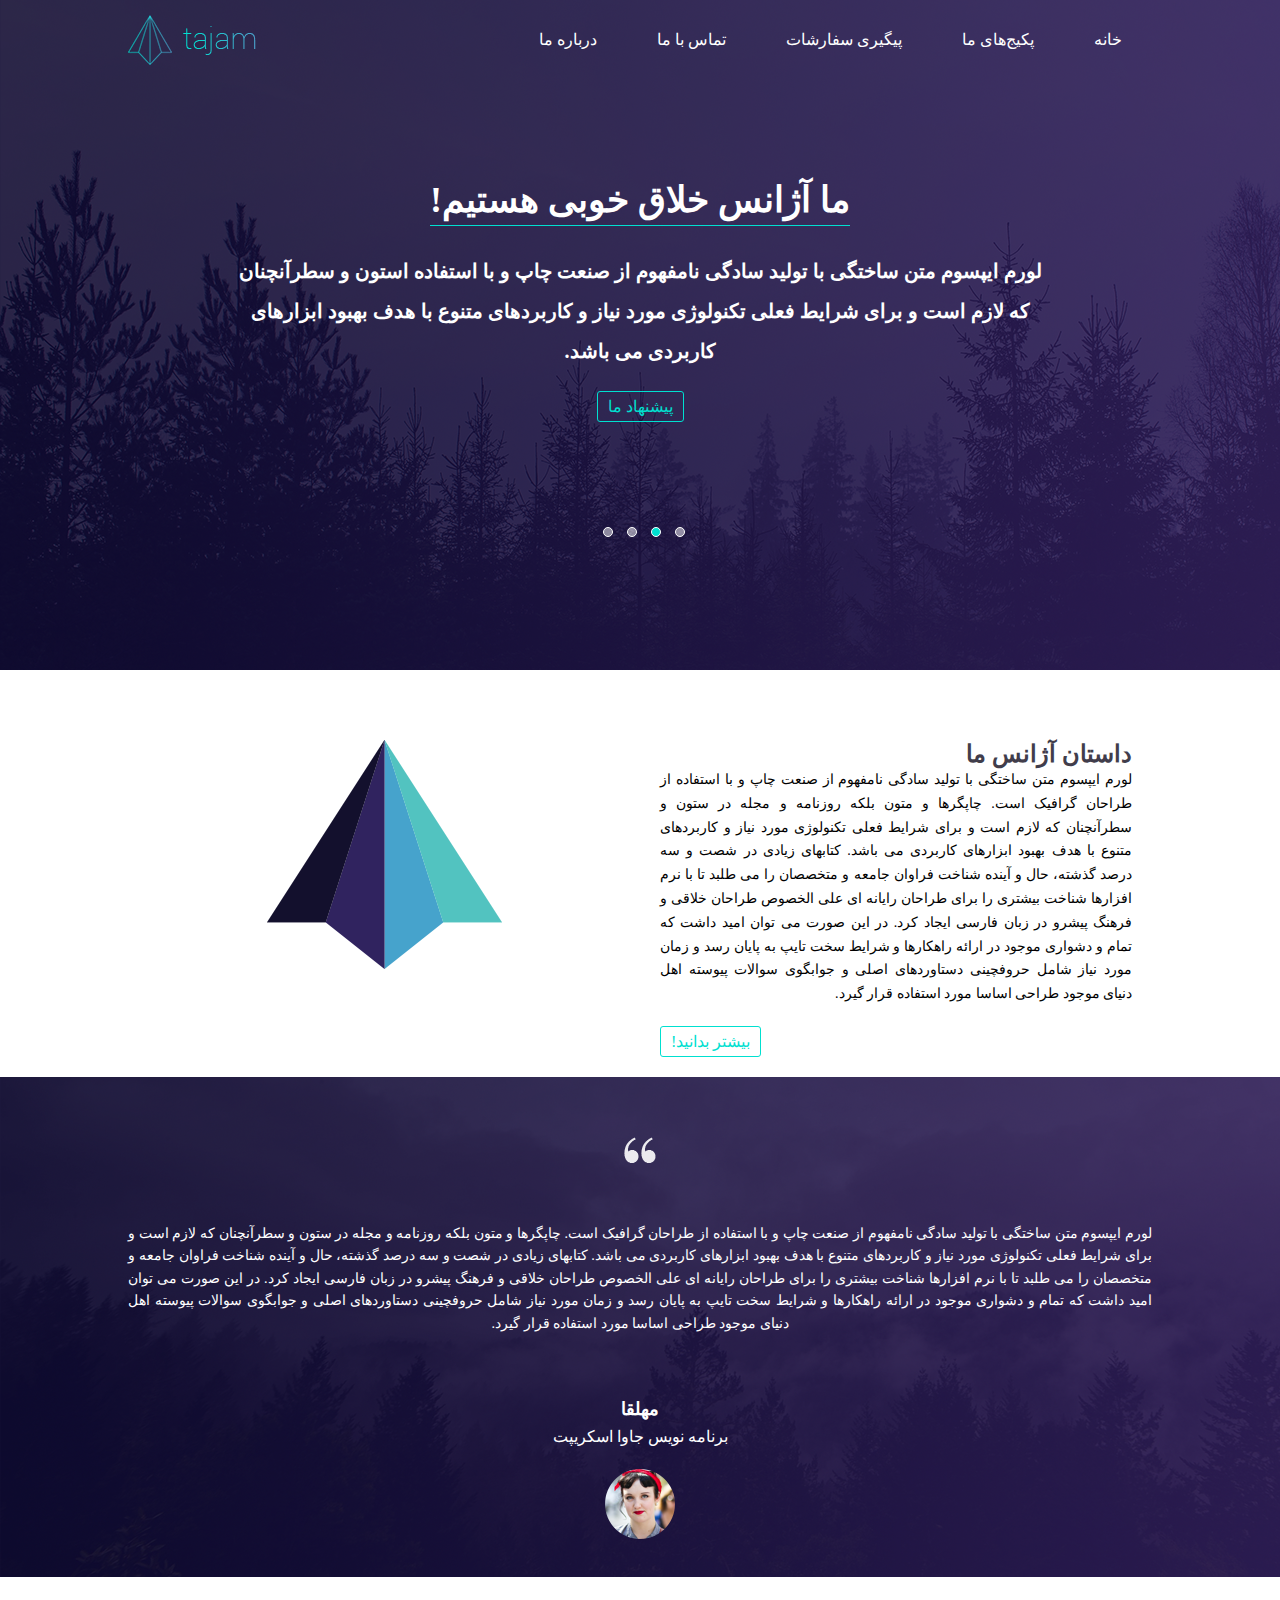
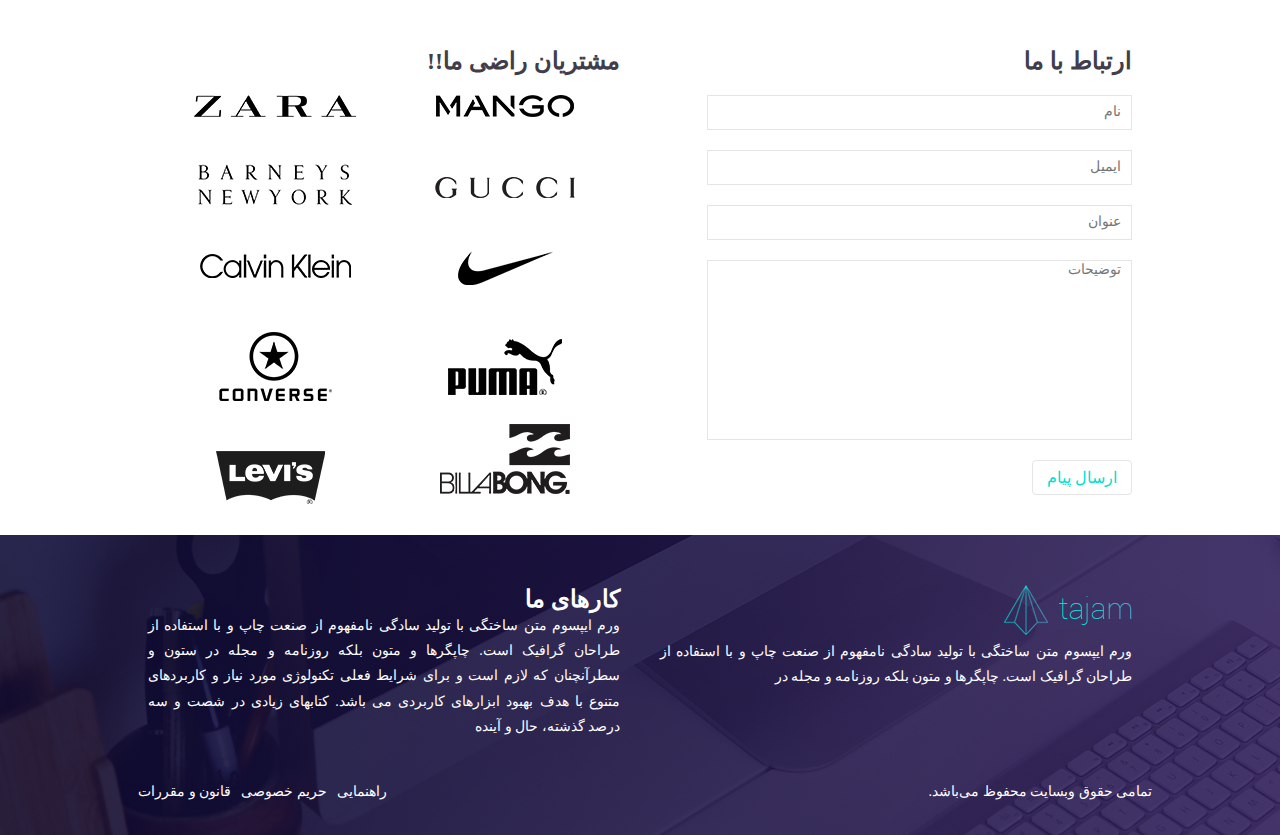
<file: ghaleb2/index.html>
<!DOCTYPE html>
<!--[if lt IE 7]>      <html class="no-js lt-ie9 lt-ie8 lt-ie7"> <![endif]-->
<!--[if IE 7]>         <html class="no-js lt-ie9 lt-ie8"> <![endif]-->
<!--[if IE 8]>         <html class="no-js lt-ie9"> <![endif]-->
<!--[if gt IE 8]><!-->
<html class="no-js">
  <!--<![endif]-->
  <head>
    <meta charset="utf-8" />
    <meta http-equiv="X-UA-Compatible" content="IE=edge" />
    <title>تجام | خانه</title>
    <meta name="description" content="" />
    <meta name="viewport" content="width=device-width, initial-scale=1" />
    <link rel="stylesheet" type="text/css" href="assets/css/styles.css" />
    <link
      href="http://www.fontonline.ir/css/BYekan.css"
      rel="stylesheet"
      type="text/css"
    />
    <link rel="icon" href="assets/images/logo1.png" type="image/gif">
  </head>
  <body>
    <!--[if lt IE 7]>
      <p class="browsehappy">
        You are using an <strong>outdated</strong> browser. Please
        <a href="#">upgrade your browser</a> to improve your experience.
      </p>
    <![endif]-->
    <!-- Start header! -->
    <div id="headerMain">
      <div class="wrapper">
        <ul id="navigation">
          <li><a href="index.html">خانه</a></li>
          <li><a href="packages.html">پکیج‌های ما</a></li>
          <li><a href="trackOrders.html">پیگیری سفارشات</a></li>
          <li><a href="contactUs.html">تماس با ما</a></li>
          <li><a href="aboutUs.html">درباره ما</a></li>
        </ul>
        <a href="#" id="topLogo"><img src="assets/images/logo.png" /></a>
        <div class="clear"></div>
        <div class="siteDescripton">
          <h1>ما آژانس خلاق خوبی هستیم!</h1>
          <h2>
            لورم ایپسوم متن ساختگی با تولید سادگی نامفهوم از صنعت چاپ و با
            استفاده استون و سطرآنچنان که لازم است و برای شرایط فعلی تکنولوژی
            مورد نیاز و کاربردهای متنوع با هدف بهبود ابزارهای کاربردی می باشد.
          </h2>
          <a href="#">پیشنهاد ما</a>
        </div>
        <div class="clear"></div>
        <div id="slideNav">
          <div>
            <span></span>
            <span class="active"></span>
            <span></span>
            <span></span>
          </div>
        </div>
      </div>
    </div>
    <!-- End header! -->
    <!-- Start our story -->
    <div id="ourStory">
      <div class="wrapper">
        <div class="right">
          <h2>داستان آژانس ما</h2>
          <p>
            لورم ایپسوم متن ساختگی با تولید سادگی نامفهوم از صنعت چاپ و با
            استفاده از طراحان گرافیک است. چاپگرها و متون بلکه روزنامه و مجله در
            ستون و سطرآنچنان که لازم است و برای شرایط فعلی تکنولوژی مورد نیاز و
            کاربردهای متنوع با هدف بهبود ابزارهای کاربردی می باشد. کتابهای زیادی
            در شصت و سه درصد گذشته، حال و آینده شناخت فراوان جامعه و متخصصان را
            می طلبد تا با نرم افزارها شناخت بیشتری را برای طراحان رایانه ای علی
            الخصوص طراحان خلاقی و فرهنگ پیشرو در زبان فارسی ایجاد کرد. در این
            صورت می توان امید داشت که تمام و دشواری موجود در ارائه راهکارها و
            شرایط سخت تایپ به پایان رسد و زمان مورد نیاز شامل حروفچینی
            دستاوردهای اصلی و جوابگوی سوالات پیوسته اهل دنیای موجود طراحی اساسا
            مورد استفاده قرار گیرد.
          </p>
          <a href="#">بیشتر بدانید!</a>
        </div>
        <div class="left">
          <img src="assets/images/logo1.png" alt="داستان ما" />
        </div>
      </div>
    </div>
    <!-- End our story -->
    <!-- Start comment customer -->
    <div class="clear"></div>
    <div id="customerComments">
      <div class="wrapper">
        <img src="assets/images/biQuote.png" />
        <p>
          لورم ایپسوم متن ساختگی با تولید سادگی نامفهوم از صنعت چاپ و با استفاده
          از طراحان گرافیک است. چاپگرها و متون بلکه روزنامه و مجله در ستون و
          سطرآنچنان که لازم است و برای شرایط فعلی تکنولوژی مورد نیاز و کاربردهای
          متنوع با هدف بهبود ابزارهای کاربردی می باشد. کتابهای زیادی در شصت و سه
          درصد گذشته، حال و آینده شناخت فراوان جامعه و متخصصان را می طلبد تا با
          نرم افزارها شناخت بیشتری را برای طراحان رایانه ای علی الخصوص طراحان
          خلاقی و فرهنگ پیشرو در زبان فارسی ایجاد کرد. در این صورت می توان امید
          داشت که تمام و دشواری موجود در ارائه راهکارها و شرایط سخت تایپ به
          پایان رسد و زمان مورد نیاز شامل حروفچینی دستاوردهای اصلی و جوابگوی
          سوالات پیوسته اهل دنیای موجود طراحی اساسا مورد استفاده قرار گیرد.
        </p>
        <p>
          <strong>مهلقا</strong>
          <br />
          <span>برنامه نویس جاوا اسکریپت</span>
        </p>
        <img src="assets/images/user1.png" />
      </div>
    </div>
    <!-- End comment customer -->
    <!-- Start contact -->
    <div id="contact">
      <div class="wrapper">
        <div class="right">
          <h2>ارتباط با ما</h2>
          <form>
            <input type="text" placeholder="نام" />
            <input type="email" placeholder="ایمیل" />
            <input type="text" placeholder="عنوان" />
            <textarea placeholder="توضیحات"></textarea>
            <input type="submit" value="ارسال پیام" id="sendCmdMsg">
          </form>
        </div>
        <div class="left">
          <h2>مشتریان راضی ما!!</h2>
          <img src="./assets/images/client.png" >
        </div>
      </div>
    </div>
    <!-- End Contact -->
    <!-- Start Footer -->
    <div class="clear"></div>
    <footer id="footer">

      <div class="wrapper">
        <div class="right">
          <img src="./assets/images/logo.png">
          <p>
            ورم ایپسوم متن ساختگی با تولید سادگی نامفهوم از صنعت چاپ و با
            استفاده از طراحان گرافیک است. چاپگرها و متون بلکه روزنامه و مجله در

          </p>
        </div>
        <div class="left">
          <h2>کارهای ما</h2>
          <p>     
            ورم ایپسوم متن ساختگی با تولید سادگی نامفهوم از صنعت چاپ و با
            استفاده از طراحان گرافیک است. چاپگرها و متون بلکه روزنامه و مجله در
            ستون و سطرآنچنان که لازم است و برای شرایط فعلی تکنولوژی مورد نیاز و
            کاربردهای متنوع با هدف بهبود ابزارهای کاربردی می باشد. کتابهای زیادی
            در شصت و سه درصد گذشته، حال و آینده</p>
        </div>
        <div class="clear"></div>
        <p id="copyRight">تمامی حقوق وبسایت محفوظ می‌باشد.</p>
        <p id="footerLink">
          <a href="#">قانون و مقررات</a>
          <a href="#">حریم خصوصی</a>
          <a href="#">راهنمایی</a>
        </p>
      </div>

    </footer>
    <!-- End Footer -->
    <script src="" async defer></script>
  </body>
</html>
</file>
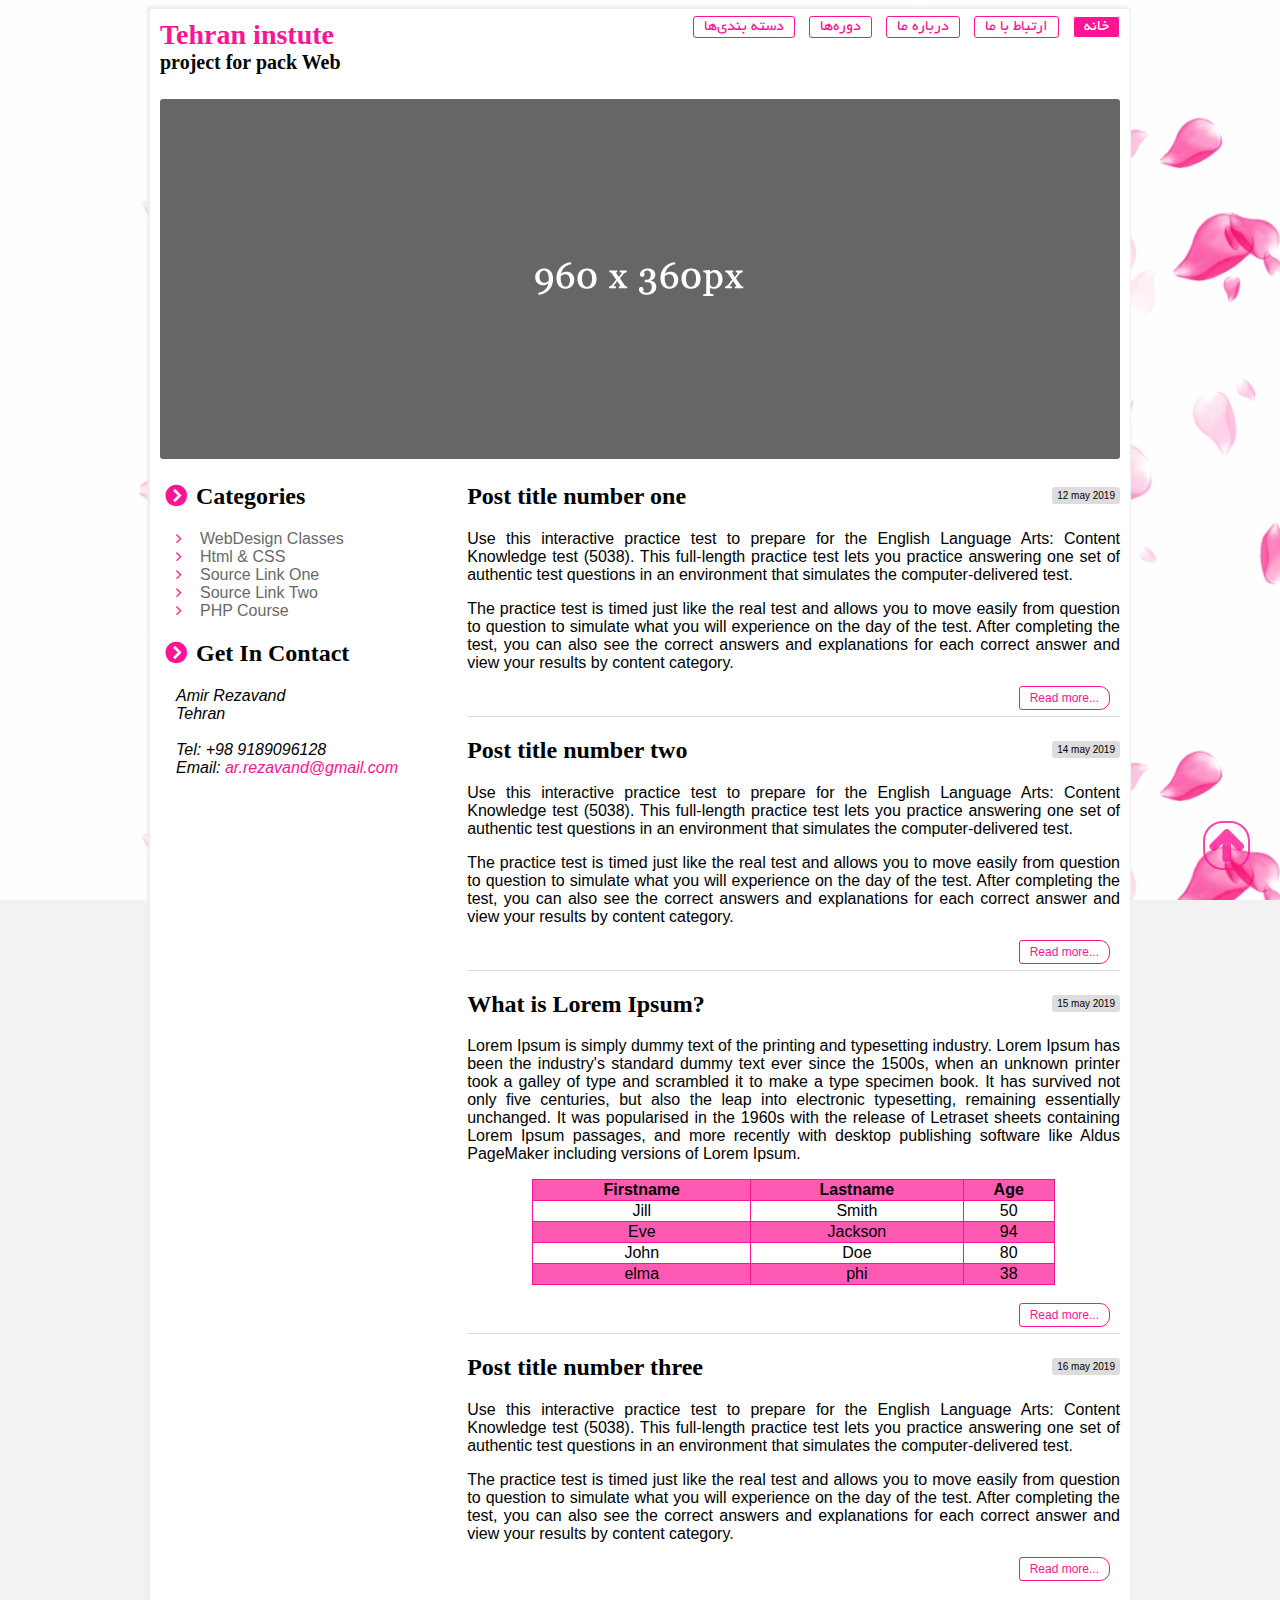
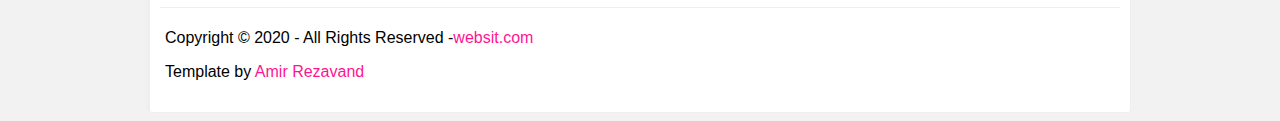
<file: ghaleb1/html5template.html>
<!doctype html>
<html>
<head>
	<meta charset="utf-8">
	<title>HTML5 template</title> 
	<link rel="stylesheet" href="assets/styles.css" type="text/css">
	<link rel="stylesheet" href="assets/css/font-awesome.css" type="text/css">
</head>

<body>
	<div id="main">
		<div class="wrapper row1">
			<header id=header>
				<hgroup>
					<h1> Tehran instute</h1>
					<h2>project for pack Web</h2>
				</hgroup>	
				<nav>
					<ul>
						<li><a href="#" class="current">خانه</a></li>
						<li><a href="#">ارتباط با ما</a></li>
						<li><a href="#">درباره ما</a></li>
						<li><a href="#">دوره‌ها</a></li>
						<li class="last"><a href="#">دسته بندی‌ها</a></li>
					</ul>
				</nav>
			</header>
			
		</div>
		<div class="wrapper row2">
			<!--	clear fixed		-->
			<div id="container" class="clear">
				<!--	Slider		-->
				<section id="slider">
					<a href="#"> <img src="assets/360x960.gif" alt="360*960"></a>
				</section>
				<!--	side bar	-->
				<aside id="left_column">
					<h2 class="title">Categories</h2>
					<nav>
						<ul>
							<li><a href="#">WebDesign Classes</a></li>
							<li><a href="#">Html & CSS</a></li>
							<li><a href="#">Source Link One</a></li>
							<li><a href="#">Source Link Two</a></li>
							<li><a href="#">PHP Course</a></li>
						</ul>
					</nav>
					<h2 class="title">Get In Contact</h2>
					<section class="last">
						<address>
							Amir Rezavand<br>
							Tehran<br>
							<br>
							Tel: +98 9189096128<br>
							Email: <a href="#">ar.rezavand@gmail.com</a>
						</address>
					</section>
				</aside>
				<!--	main content-->
				<div id="content">
					<article>
						<time>12 may 2019</time>
						<h2>Post title number one</h2>
						<p>
							Use this interactive practice test to prepare for the English Language Arts: Content Knowledge test (5038). This full-length practice test lets you practice answering one set of authentic test questions in an environment that simulates the computer-delivered test. 
						</p>
						<p>
							The practice test is timed just like the real test and allows you to move easily from question to question to simulate what you will experience on the day of the test. After completing the test, you can also see the correct answers and explanations for each correct answer and view your results by content category.
						</p>
						<footer class="more">
							<a href="#" target="_blank">Read more...</a>
						</footer>
					</article>
					<article>
						<time>14 may 2019</time>
						<h2>Post title number two</h2>
						<p>
							Use this interactive practice test to prepare for the English Language Arts: Content Knowledge test (5038). This full-length practice test lets you practice answering one set of authentic test questions in an environment that simulates the computer-delivered test. 
						</p>
						<p>
							The practice test is timed just like the real test and allows you to move easily from question to question to simulate what you will experience on the day of the test. After completing the test, you can also see the correct answers and explanations for each correct answer and view your results by content category.
						</p>
						<footer class="more">
							<a href="#" target="_blank">Read more...</a>
						</footer>
					</article>
					<article>
						<time>15 may 2019</time>
						<h2>What is Lorem Ipsum?</h2>
						<p>
							Lorem Ipsum is simply dummy text of the printing and typesetting industry. Lorem Ipsum has been the industry's standard dummy text ever since the 1500s, when an unknown printer took a galley of type and scrambled it to make a type specimen book. It has survived not only five centuries, but also the leap into electronic typesetting, remaining essentially unchanged. It was popularised in the 1960s with the release of Letraset sheets containing Lorem Ipsum passages, and more recently with desktop publishing software like Aldus PageMaker including versions of Lorem Ipsum.
						</p>
						<table>
							<tr>
							  <th>Firstname</th>
							  <th>Lastname</th> 
							  <th>Age</th>
							</tr>
							<tr>
							  <td>Jill</td>
							  <td>Smith</td>
							  <td>50</td>
							</tr>
							<tr>
							  <td>Eve</td>
							  <td>Jackson</td>
							  <td>94</td>
							</tr>
							<tr>
							  <td>John</td>
							  <td>Doe</td>
							  <td>80</td>
							</tr>
							<tr>
								<td>elma</td>
								<td>phi</td>
								<td>38</td>
							</tr>
						</table>						  
						<footer class="more">
							<a href="#" target="_blank">Read more...</a>
						</footer>
					</article>
					<article>
						<time>16 may 2019</time>
						<h2>Post title number three</h2>
						<p>
							Use this interactive practice test to prepare for the English Language Arts: Content Knowledge test (5038). This full-length practice test lets you practice answering one set of authentic test questions in an environment that simulates the computer-delivered test. 
						</p>
						<p>
							The practice test is timed just like the real test and allows you to move easily from question to question to simulate what you will experience on the day of the test. After completing the test, you can also see the correct answers and explanations for each correct answer and view your results by content category.
						</p>
						<footer class="more">
							<a href="#" target="_blank">Read more...</a>
						</footer>
					</article>
				</div>
			</div>
		</div>
		<div class="clear"></div>
		<div class="wrapper row3">
			<footer id="footer" class="clear">
				<p class="fl_left">Copyright &copy; 2020 - All Rights Reserved -<a href="#">websit.com</a> </p>
				<p class="fl_right">Template by <a href="#" title="web design learning">Amir Rezavand</a></p>
				<a href="#slider" class="goUp"><i class="fa fa-arrow-up" aria-hidden="true"></i></a>
			</footer>
		</div>
	</div>
</body>
</html>
</file>
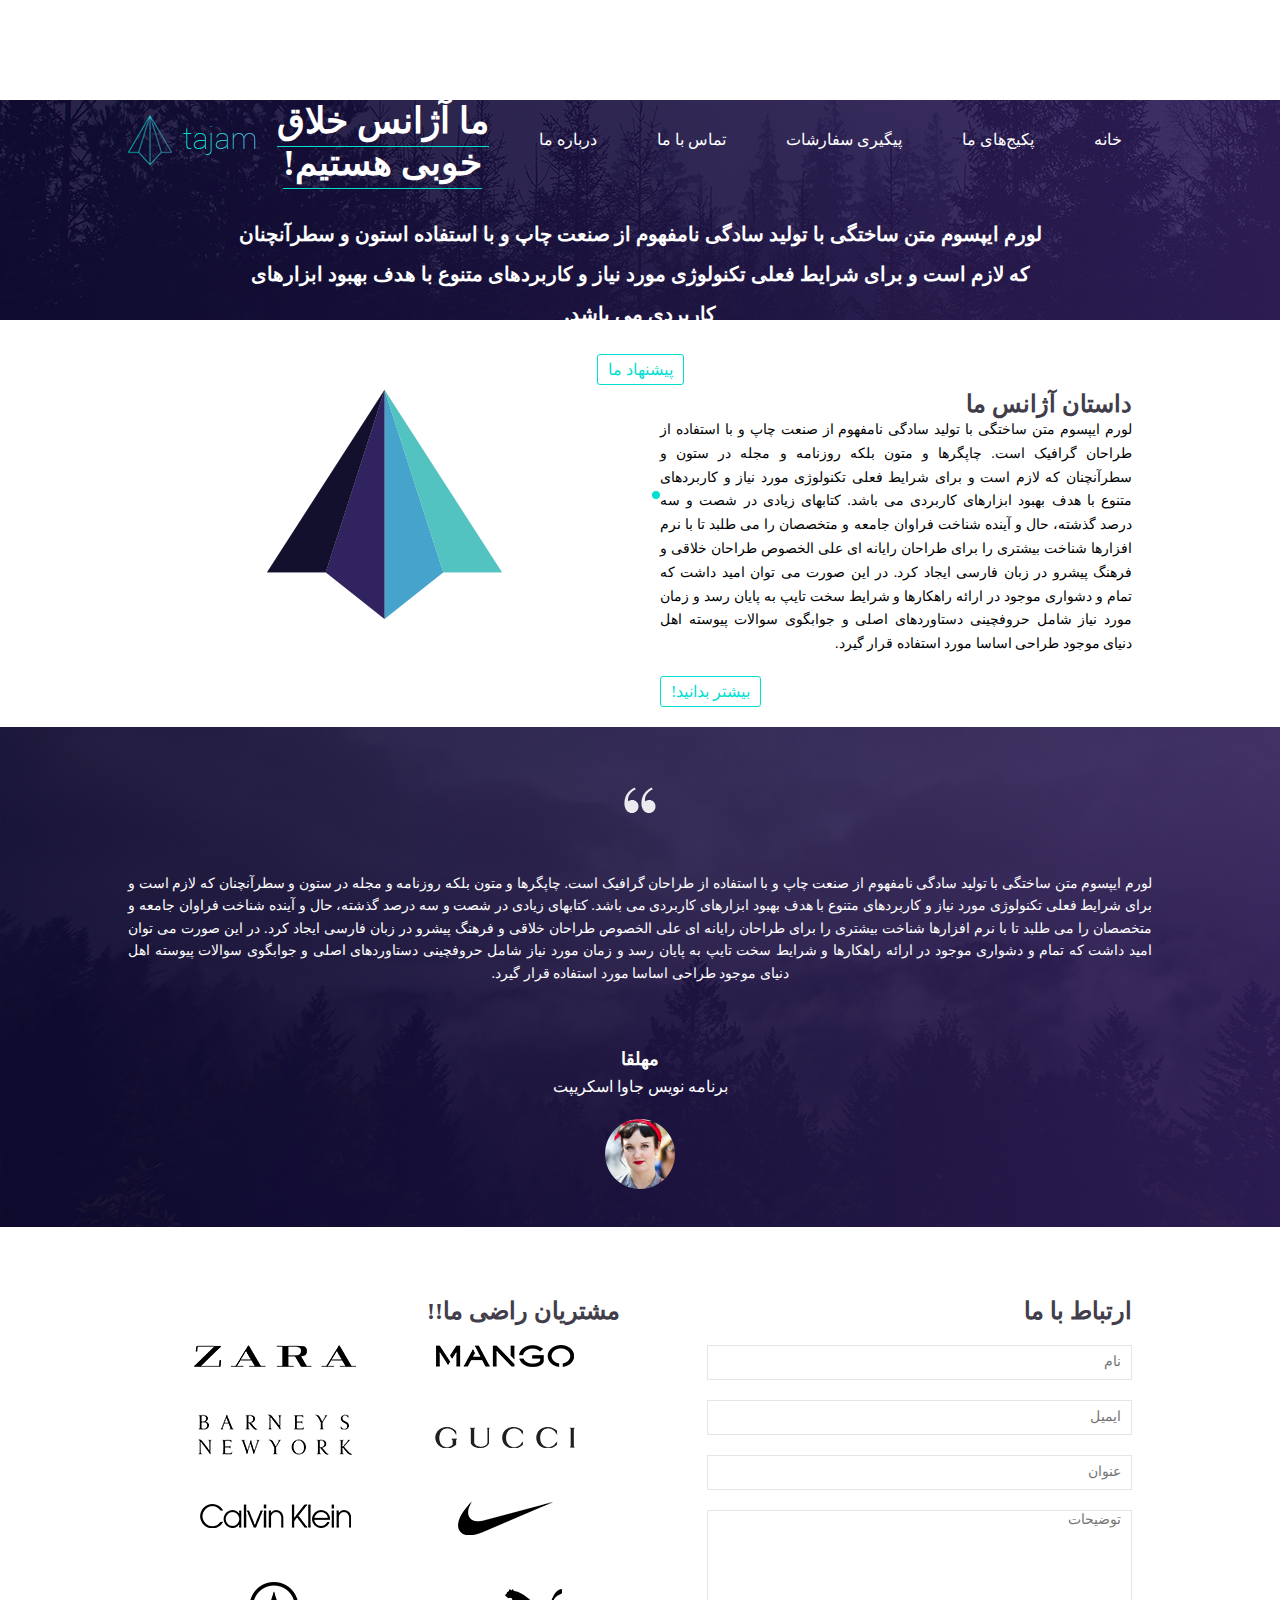
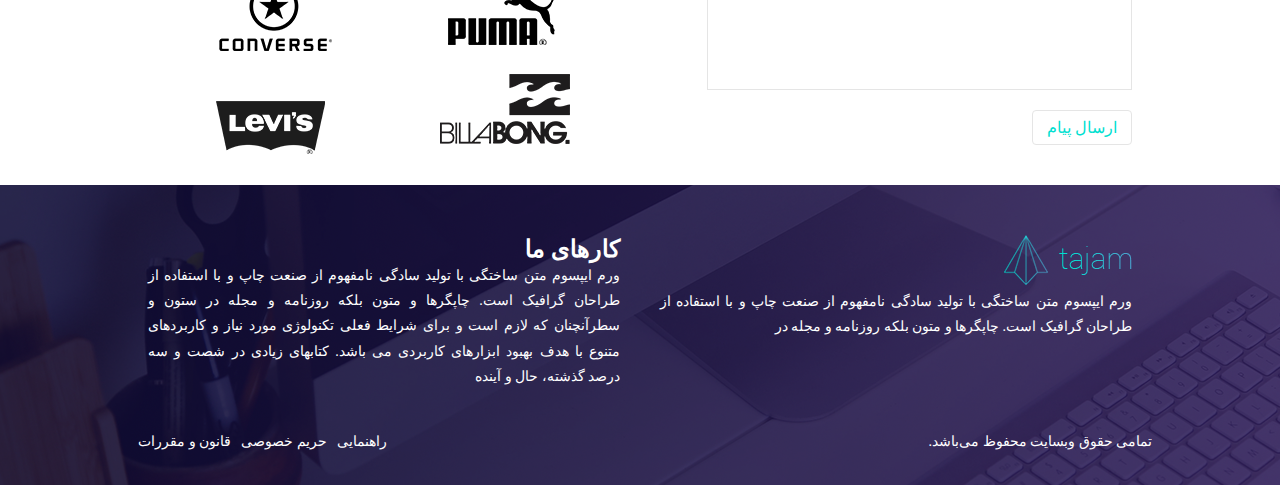
<file: ghaleb2/aboutUs.html>
<!DOCTYPE html>
<!--[if lt IE 7]>      <html class="no-js lt-ie9 lt-ie8 lt-ie7"> <![endif]-->
<!--[if IE 7]>         <html class="no-js lt-ie9 lt-ie8"> <![endif]-->
<!--[if IE 8]>         <html class="no-js lt-ie9"> <![endif]-->
<!--[if gt IE 8]><!-->
<html class="no-js">
  <!--<![endif]-->
  <head>
    <meta charset="utf-8" />
    <meta http-equiv="X-UA-Compatible" content="IE=edge" />
    <title>تجام</title>
    <meta name="description" content="" />
    <meta name="viewport" content="width=device-width, initial-scale=1" />
    <link rel="stylesheet" type="text/css" href="assets/css/styles.css" />
    <link
      href="http://www.fontonline.ir/css/BYekan.css"
      rel="stylesheet"
      type="text/css"
    />
  </head>
  <body>
    <!--[if lt IE 7]>
      <p class="browsehappy">
        You are using an <strong>outdated</strong> browser. Please
        <a href="#">upgrade your browser</a> to improve your experience.
      </p>
    <![endif]-->
    <!-- Start header! -->
    <div id="header">
      <div class="wrapper">
        <ul id="navigation">
          <li><a href="index.html">خانه</a></li>
          <li><a href="#">پکیج‌های ما</a></li>
          <li><a href="#">پیگیری سفارشات</a></li>
          <li><a href="#">تماس با ما</a></li>
          <li><a href="#">درباره ما</a></li>
        </ul>
        <a href="#" id="topLogo"><img src="assets/images/logo.png" /></a>

        <div class="siteDescripton">
          <h1>ما آژانس خلاق خوبی هستیم!</h1>
          <h2>
            لورم ایپسوم متن ساختگی با تولید سادگی نامفهوم از صنعت چاپ و با
            استفاده استون و سطرآنچنان که لازم است و برای شرایط فعلی تکنولوژی
            مورد نیاز و کاربردهای متنوع با هدف بهبود ابزارهای کاربردی می باشد.
          </h2>
          <a href="#">پیشنهاد ما</a>
        </div>
        <div class="clear"></div>
        <div id="slideNav">
          <div>
            <span></span>
            <span class="active"></span>
            <span></span>
            <span></span>
          </div>
        </div>
      </div>
    </div>
    <!-- End header! -->
    <!-- Start our story -->
    <div id="ourStory">
      <div class="wrapper">
        <div class="right">
          <h2>داستان آژانس ما</h2>
          <p>
            لورم ایپسوم متن ساختگی با تولید سادگی نامفهوم از صنعت چاپ و با
            استفاده از طراحان گرافیک است. چاپگرها و متون بلکه روزنامه و مجله در
            ستون و سطرآنچنان که لازم است و برای شرایط فعلی تکنولوژی مورد نیاز و
            کاربردهای متنوع با هدف بهبود ابزارهای کاربردی می باشد. کتابهای زیادی
            در شصت و سه درصد گذشته، حال و آینده شناخت فراوان جامعه و متخصصان را
            می طلبد تا با نرم افزارها شناخت بیشتری را برای طراحان رایانه ای علی
            الخصوص طراحان خلاقی و فرهنگ پیشرو در زبان فارسی ایجاد کرد. در این
            صورت می توان امید داشت که تمام و دشواری موجود در ارائه راهکارها و
            شرایط سخت تایپ به پایان رسد و زمان مورد نیاز شامل حروفچینی
            دستاوردهای اصلی و جوابگوی سوالات پیوسته اهل دنیای موجود طراحی اساسا
            مورد استفاده قرار گیرد.
          </p>
          <a href="#">بیشتر بدانید!</a>
        </div>
        <div class="left">
          <img src="assets/images/logo1.png" alt="داستان ما" />
        </div>
      </div>
    </div>
    <!-- End our story -->
    <!-- Start comment customer -->
    <div class="clear"></div>
    <div id="customerComments">
      <div class="wrapper">
        <img src="assets/images/biQuote.png" />
        <p>
          لورم ایپسوم متن ساختگی با تولید سادگی نامفهوم از صنعت چاپ و با استفاده
          از طراحان گرافیک است. چاپگرها و متون بلکه روزنامه و مجله در ستون و
          سطرآنچنان که لازم است و برای شرایط فعلی تکنولوژی مورد نیاز و کاربردهای
          متنوع با هدف بهبود ابزارهای کاربردی می باشد. کتابهای زیادی در شصت و سه
          درصد گذشته، حال و آینده شناخت فراوان جامعه و متخصصان را می طلبد تا با
          نرم افزارها شناخت بیشتری را برای طراحان رایانه ای علی الخصوص طراحان
          خلاقی و فرهنگ پیشرو در زبان فارسی ایجاد کرد. در این صورت می توان امید
          داشت که تمام و دشواری موجود در ارائه راهکارها و شرایط سخت تایپ به
          پایان رسد و زمان مورد نیاز شامل حروفچینی دستاوردهای اصلی و جوابگوی
          سوالات پیوسته اهل دنیای موجود طراحی اساسا مورد استفاده قرار گیرد.
        </p>
        <p>
          <strong>مهلقا</strong>
          <br />
          <span>برنامه نویس جاوا اسکریپت</span>
        </p>
        <img src="assets/images/user1.png" />
      </div>
    </div>
    <!-- End comment customer -->
    <!-- Start contact -->
    <div id="contact">
      <div class="wrapper">
        <div class="right">
          <h2>ارتباط با ما</h2>
          <form>
            <input type="text" placeholder="نام" />
            <input type="email" placeholder="ایمیل" />
            <input type="text" placeholder="عنوان" />
            <textarea placeholder="توضیحات"></textarea>
            <input type="submit" value="ارسال پیام" id="sendCmdMsg">
          </form>
        </div>
        <div class="left">
          <h2>مشتریان راضی ما!!</h2>
          <img src="./assets/images/client.png" >
        </div>
      </div>
    </div>
    <!-- End Contact -->
    <!-- Start Footer -->
    <div class="clear"></div>
    <footer id="footer">

      <div class="wrapper">
        <div class="right">
          <img src="./assets/images/logo.png">
          <p>
            ورم ایپسوم متن ساختگی با تولید سادگی نامفهوم از صنعت چاپ و با
            استفاده از طراحان گرافیک است. چاپگرها و متون بلکه روزنامه و مجله در

          </p>
        </div>
        <div class="left">
          <h2>کارهای ما</h2>
          <p>     
            ورم ایپسوم متن ساختگی با تولید سادگی نامفهوم از صنعت چاپ و با
            استفاده از طراحان گرافیک است. چاپگرها و متون بلکه روزنامه و مجله در
            ستون و سطرآنچنان که لازم است و برای شرایط فعلی تکنولوژی مورد نیاز و
            کاربردهای متنوع با هدف بهبود ابزارهای کاربردی می باشد. کتابهای زیادی
            در شصت و سه درصد گذشته، حال و آینده</p>
        </div>
        <div class="clear"></div>
        <p id="copyRight">تمامی حقوق وبسایت محفوظ می‌باشد.</p>
        <p id="footerLink">
          <a href="#">قانون و مقررات</a>
          <a href="#">حریم خصوصی</a>
          <a href="#">راهنمایی</a>
        </p>
      </div>

    </footer>
    <!-- End Footer -->
    <script src="" async defer></script>
  </body>
</html>
</file>
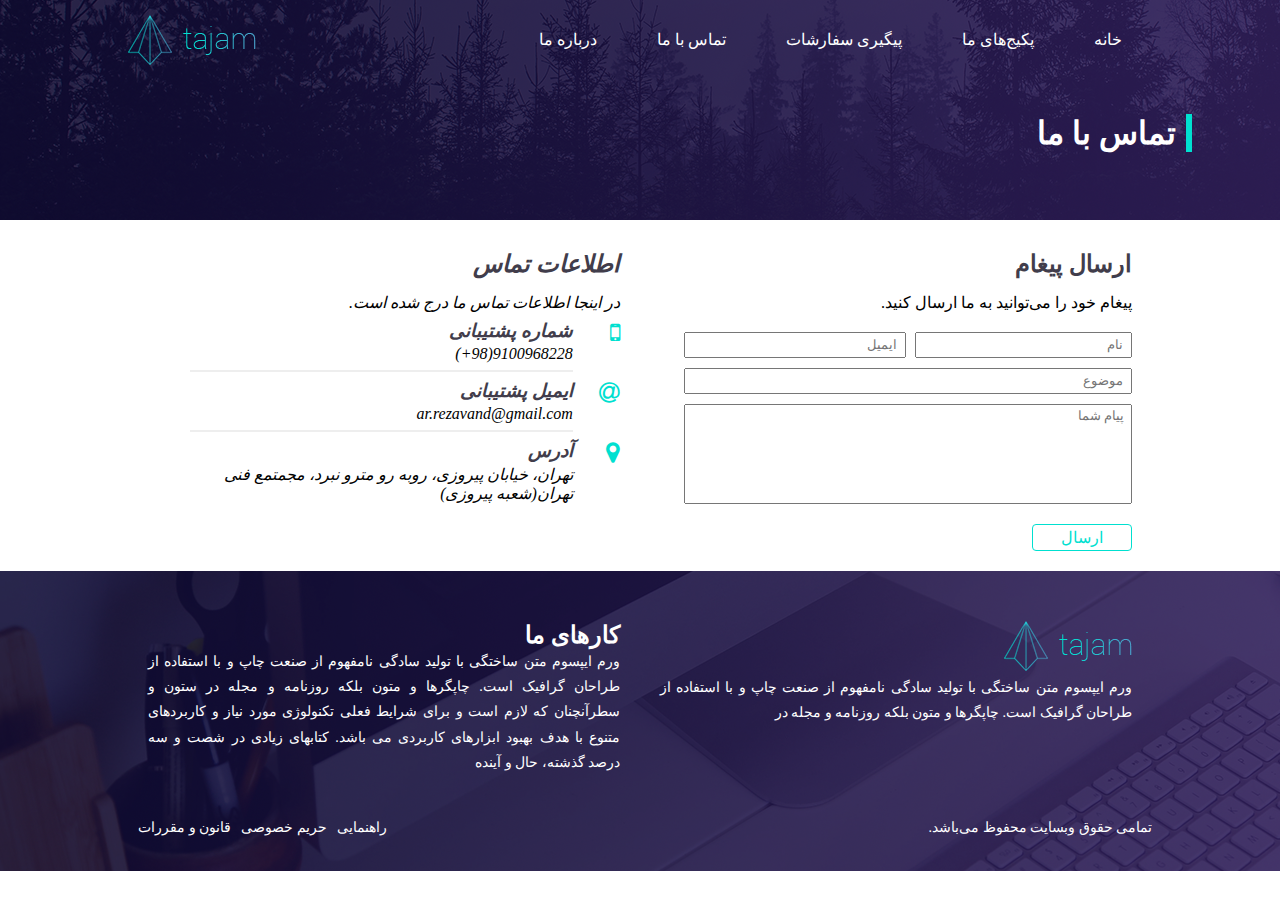
<file: ghaleb2/contactUs.html>
<!DOCTYPE html>
<!--[if lt IE 7]>      <html class="no-js lt-ie9 lt-ie8 lt-ie7"> <![endif]-->
<!--[if IE 7]>         <html class="no-js lt-ie9 lt-ie8"> <![endif]-->
<!--[if IE 8]>         <html class="no-js lt-ie9"> <![endif]-->
<!--[if gt IE 8]><!-->
<html class="no-js">
  <!--<![endif]-->
  <head>
    <meta charset="utf-8" />
    <meta http-equiv="X-UA-Compatible" content="IE=edge" />
    <title>تجام |تماس با ما</title>
    <meta name="description" content="" />
    <meta name="viewport" content="width=device-width, initial-scale=1" />
    <link rel="stylesheet" type="text/css" href="assets/css/styles.css" />
    <link rel="stylesheet" type="text/css" href="assets/css/font-awesome.css" />
    <link
      href="http://www.fontonline.ir/css/BYekan.css"
      rel="stylesheet"
      type="text/css"
    />
    <link rel="icon" href="assets/images/logo1.png" type="image/gif" />
  </head>
  <body>
    <!--[if lt IE 7]>
      <p class="browsehappy">
        You are using an <strong>outdated</strong> browser. Please
        <a href="#">upgrade your browser</a> to improve your experience.
      </p>
    <![endif]-->
    <!-- Start header! -->
    <div id="header">
      <div class="wrapper">
        <ul id="navigation">
          <li><a href="index.html">خانه</a></li>
          <li><a href="packages.html">پکیج‌های ما</a></li>
          <li><a href="trackOrders.html">پیگیری سفارشات</a></li>
          <li><a href="contactUs.html">تماس با ما</a></li>
          <li><a href="aboutUs.html">درباره ما</a></li>
        </ul>
        <a href="#" id="topLogo"><img src="assets/images/logo.png" /></a>
        <div class="clear"></div>
        <div class="titleHeader"><h1>تماس با ما</h1></div>
      </div>
    </div>
    <!-- End header! -->
    <!-- Start Content -->
    <main id="contactUs">
      <div class="wrapper">
        <div class="right">
          <h2>ارسال پیغام</h2>
          <p>پیغام خود را می‌توانید به ما ارسال کنید.</p>
          <form id="form1">
            <input type="text" placeholder="نام" name="name" />
            <input type="email" placeholder="ایمیل" name="email" />
            <input type="text" placeholder="موضوع" name="subject" />
            <textarea placeholder="پیام شما" name="msg"></textarea>
            <input type="submit" value="ارسال" />
          </form>
        </div>
        <div class="left">
          <address>
            <h2>اطلاعات تماس</h2>
            <p>در اینجا اطلاعات تماس ما درج شده است.</p>
            <div class="supportTel">
              <div class="icon">
                <i class="fa fa-mobile" aria-hidden="true"></i>
              </div>
              <div>
                <h3>شماره پشتیبانی</h3>
                <p>9100968228(98+)</p>
                <hr>
              </div>
            </div> 
            <div class="clear"></div>
            <div class="supportEmail">
              <div class="icon">
                <i class="fa fa-at" aria-hidden="true"></i>
              </div>
              <div>
                <h3>ایمیل پشتیبانی</h3>
                <p>ar.rezavand@gmail.com</p>
                <hr>
              </div>
            </div>
            <div class="clear"></div>
            <div class="address">
              <div class="icon">
                <i class="fa fa-map-marker" aria-hidden="true"></i>
              </div>
              <div >
                <h3>آدرس</h3>
                <p>تهران، خیابان پیروزی، روبه رو مترو نبرد، مجمتمع فنی تهران(شعبه پیروزی)</p>  
              </div>
            </div>
          </address>
        </div>
      </div>
    </main>
    <!-- End Content -->
    <!-- Start Footer -->
    <div class="clear"></div>
    <footer id="footer">
      <div class="wrapper">
        <div class="right">
          <img src="./assets/images/logo.png" />
          <p>
            ورم ایپسوم متن ساختگی با تولید سادگی نامفهوم از صنعت چاپ و با
            استفاده از طراحان گرافیک است. چاپگرها و متون بلکه روزنامه و مجله در
          </p>
        </div>
        <div class="left">
          <h2>کارهای ما</h2>
          <p>
            ورم ایپسوم متن ساختگی با تولید سادگی نامفهوم از صنعت چاپ و با
            استفاده از طراحان گرافیک است. چاپگرها و متون بلکه روزنامه و مجله در
            ستون و سطرآنچنان که لازم است و برای شرایط فعلی تکنولوژی مورد نیاز و
            کاربردهای متنوع با هدف بهبود ابزارهای کاربردی می باشد. کتابهای زیادی
            در شصت و سه درصد گذشته، حال و آینده
          </p>
        </div>
        <div class="clear"></div>
        <p id="copyRight">تمامی حقوق وبسایت محفوظ می‌باشد.</p>
        <p id="footerLink">
          <a href="#">قانون و مقررات</a>
          <a href="#">حریم خصوصی</a>
          <a href="#">راهنمایی</a>
        </p>
      </div>
    </footer>
    <!-- End Footer -->
    <script src="" async defer></script>
  </body>
</html>
</file>
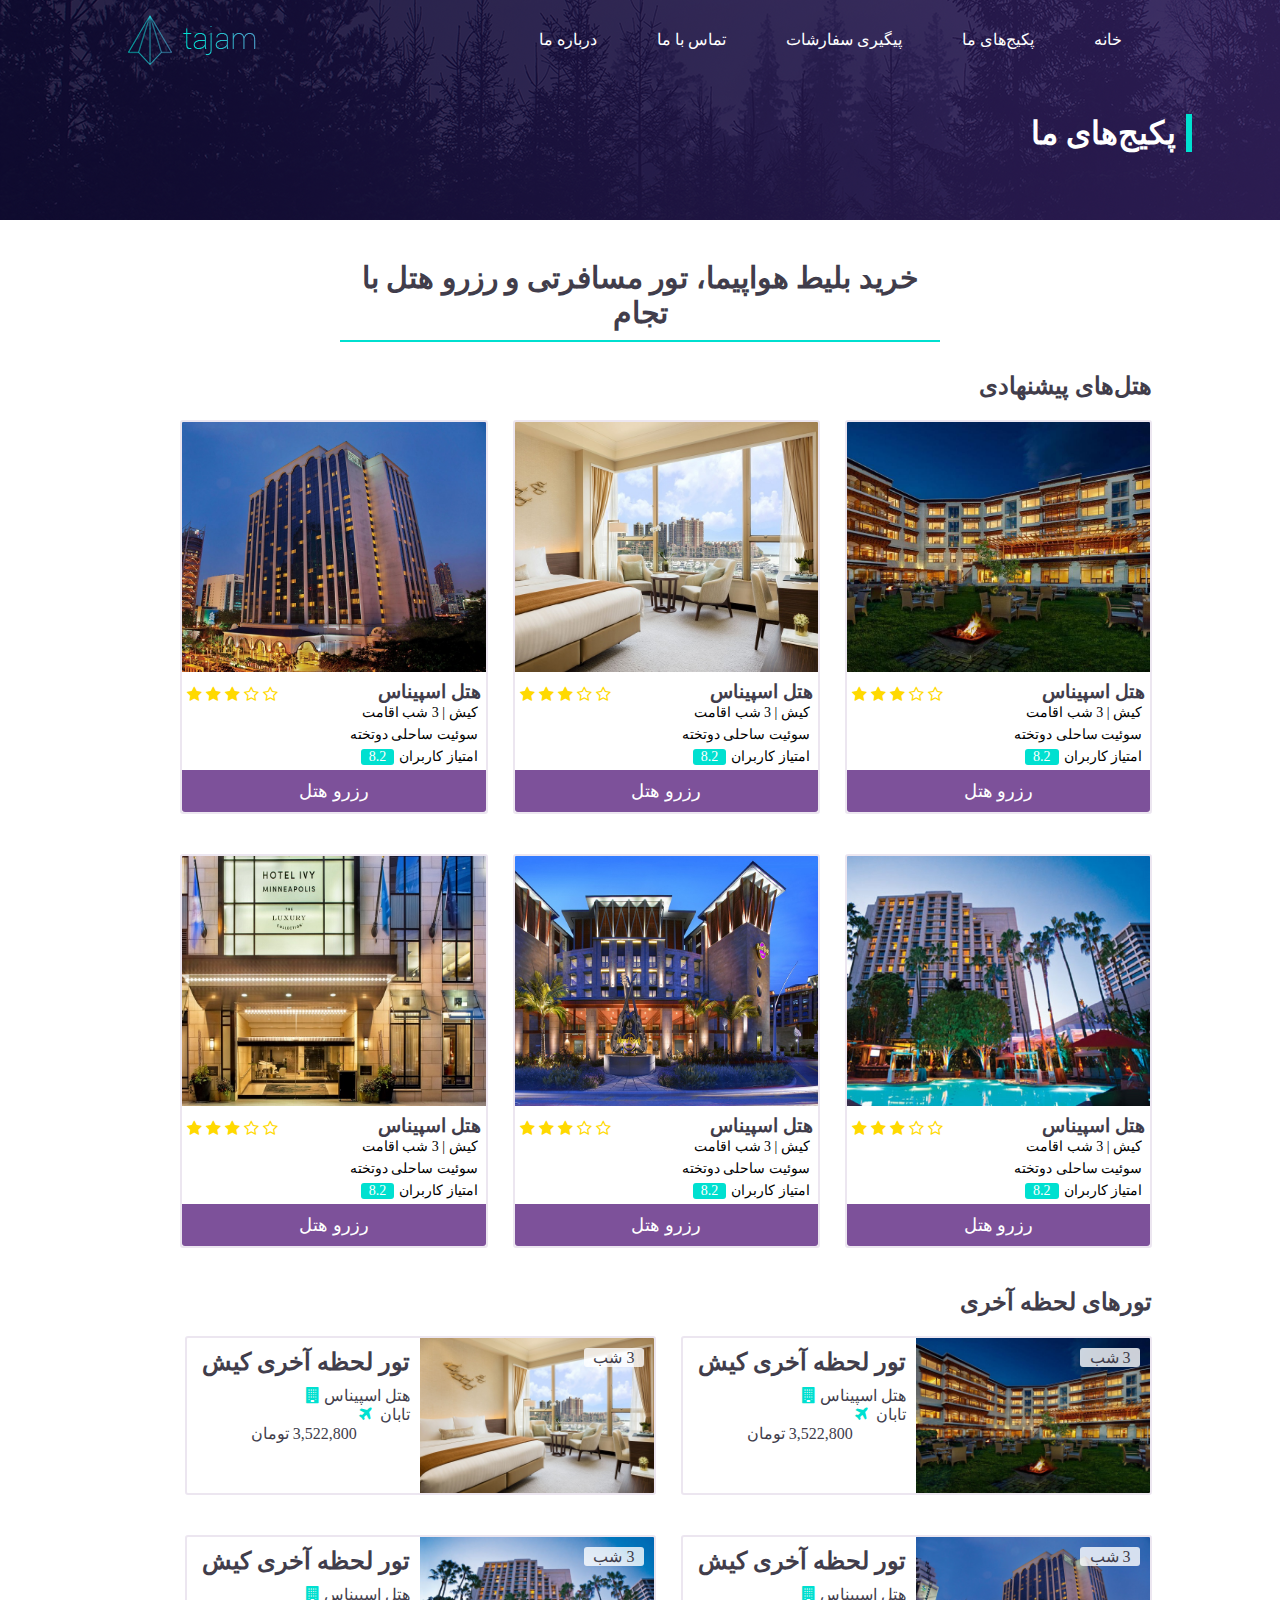
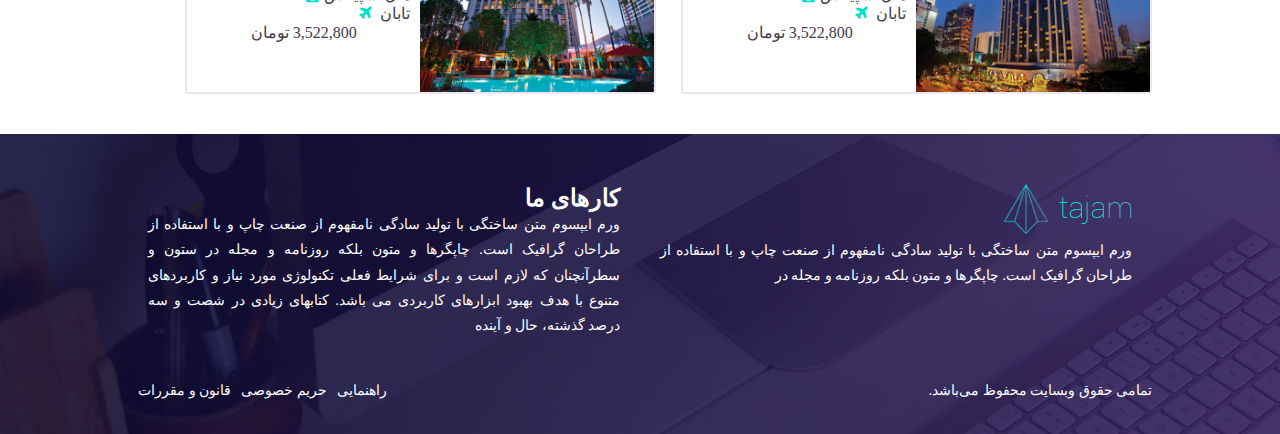
<file: ghaleb2/packages.html>
<!DOCTYPE html>
<!--[if lt IE 7]>      <html class="no-js lt-ie9 lt-ie8 lt-ie7"> <![endif]-->
<!--[if IE 7]>         <html class="no-js lt-ie9 lt-ie8"> <![endif]-->
<!--[if IE 8]>         <html class="no-js lt-ie9"> <![endif]-->
<!--[if gt IE 8]><!-->
<html class="no-js">
  <!--<![endif]-->
  <head>
    <meta charset="utf-8" />
    <meta http-equiv="X-UA-Compatible" content="IE=edge" />
    <title>تجام |پکیج‌های ما</title>
    <meta name="description" content="" />
    <meta name="viewport" content="width=device-width, initial-scale=1" />
    <link rel="stylesheet" type="text/css" href="assets/css/styles.css" />
    <link rel="stylesheet" type="text/css" href="assets/css/font-awesome.css" />
    <link
      href="http://www.fontonline.ir/css/BYekan.css"
      rel="stylesheet"
      type="text/css"
    />
    <link rel="icon" href="assets/images/logo1.png" type="image/gif" />
  </head>
  <body>
    <!--[if lt IE 7]>
      <p class="browsehappy">
        You are using an <strong>outdated</strong> browser. Please
        <a href="#">upgrade your browser</a> to improve your experience.
      </p>
    <![endif]-->
    <!-- Start header! -->
    <div class="clear"></div>
    <div></div>
    <div id="header">
      
      <div class="wrapper">
        <ul id="navigation">
          <li><a href="index.html">خانه</a></li>
          <li><a href="packages.html">پکیج‌های ما</a></li>
          <li><a href="trackOrders.html">پیگیری سفارشات</a></li>
          <li><a href="contactUs.html">تماس با ما</a></li>
          <li><a href="aboutUs.html">درباره ما</a></li>
        </ul>
        <a href="#" id="topLogo"><img src="assets/images/logo.png" /></a>
        <div class="clear"></div>
        <div class="titleHeader"><h1>پکیج‌های ما</h1></div>
      </div>
    </div>
    <!-- End header! -->
    <!-- Start Content -->
    <main id="packages">
      <div class="wrapper">
        <h2>خرید بلیط هواپیما، تور مسافرتی و رزرو هتل با تجام</h2>
        <section>
          <h2>هتل‌های پیشنهادی</h2>
          <div id="suggestedHotels">
            <div class="suggetedHotel">
              <img src="./assets/images/hotels/hotel1.jpg">
              <h3>هتل اسپیناس</h3>
              <span><i class="fa fa-star-o" aria-hidden="true"></i>
                    <i class="fa fa-star-o" aria-hidden="true"></i>
                    <i class="fa fa-star" aria-hidden="true"></i>
                    <i class="fa fa-star" aria-hidden="true"></i>
                    <i class="fa fa-star" aria-hidden="true"></i>
              </span>
              <p class="clear">کیش | 3 شب اقامت</p>
              <p>سوئیت ساحلی دوتخته</p>
              <p>امتیاز کاربران<span>8.2</span></p>
              <a href="#">رزرو هتل</a>
            </div>
          </div>
          <div id="suggestedHotels">
            <div class="suggetedHotel">
              <img src="./assets/images/hotels/hotel2.jpg">
              <h3>هتل اسپیناس</h3>
              <span><i class="fa fa-star-o" aria-hidden="true"></i>
                    <i class="fa fa-star-o" aria-hidden="true"></i>
                    <i class="fa fa-star" aria-hidden="true"></i>
                    <i class="fa fa-star" aria-hidden="true"></i>
                    <i class="fa fa-star" aria-hidden="true"></i>
              </span>
              <p class="clear">کیش | 3 شب اقامت</p>
              <p>سوئیت ساحلی دوتخته</p>
              <p>امتیاز کاربران<span>8.2</span></p>
              <a href="#">رزرو هتل</a>
            </div>
          </div>
          <div id="suggestedHotels">
            <div class="suggetedHotel">
              <img src="./assets/images/hotels/hotel3.jpg">
              <h3>هتل اسپیناس</h3>
              <span><i class="fa fa-star-o" aria-hidden="true"></i>
                    <i class="fa fa-star-o" aria-hidden="true"></i>
                    <i class="fa fa-star" aria-hidden="true"></i>
                    <i class="fa fa-star" aria-hidden="true"></i>
                    <i class="fa fa-star" aria-hidden="true"></i>
              </span>
              <p class="clear">کیش | 3 شب اقامت</p>
              <p>سوئیت ساحلی دوتخته</p>
              <p>امتیاز کاربران<span>8.2</span></p>
              <a href="#">رزرو هتل</a>
            </div>
          </div>
          <div id="suggestedHotels">
            <div class="suggetedHotel">
              <img src="./assets/images/hotels/hotel4.jpg">
              <h3>هتل اسپیناس</h3>
              <span><i class="fa fa-star-o" aria-hidden="true"></i>
                    <i class="fa fa-star-o" aria-hidden="true"></i>
                    <i class="fa fa-star" aria-hidden="true"></i>
                    <i class="fa fa-star" aria-hidden="true"></i>
                    <i class="fa fa-star" aria-hidden="true"></i>
              </span>
              <p class="clear">کیش | 3 شب اقامت</p>
              <p>سوئیت ساحلی دوتخته</p>
              <p>امتیاز کاربران<span>8.2</span></p>
              <a href="#">رزرو هتل</a>
            </div>
          </div>
          <div id="suggestedHotels">
            <div class="suggetedHotel">
              <img src="./assets/images/hotels/hotel5.jpg">
              <h3>هتل اسپیناس</h3>
              <span><i class="fa fa-star-o" aria-hidden="true"></i>
                    <i class="fa fa-star-o" aria-hidden="true"></i>
                    <i class="fa fa-star" aria-hidden="true"></i>
                    <i class="fa fa-star" aria-hidden="true"></i>
                    <i class="fa fa-star" aria-hidden="true"></i>
              </span>
              <p class="clear">کیش | 3 شب اقامت</p>
              <p>سوئیت ساحلی دوتخته</p>
              <p>امتیاز کاربران<span>8.2</span></p>
              <a href="#">رزرو هتل</a>
            </div>
          </div>
          <div id="suggestedHotels">
            <div class="suggetedHotel">
              <img src="./assets/images/hotels/hotel6.jpg">
              <h3>هتل اسپیناس</h3>
              <span><i class="fa fa-star-o" aria-hidden="true"></i>
                    <i class="fa fa-star-o" aria-hidden="true"></i>
                    <i class="fa fa-star" aria-hidden="true"></i>
                    <i class="fa fa-star" aria-hidden="true"></i>
                    <i class="fa fa-star" aria-hidden="true"></i>
              </span>
              <p class="clear">کیش | 3 شب اقامت</p>
              <p>سوئیت ساحلی دوتخته</p>
              <p>امتیاز کاربران<span>8.2</span></p>
              <a href="#">رزرو هتل</a>
            </div>
          </div>
        </section>
        <section>
          <h2>تورهای لحظه آخری</h2>
          <a href="#">
            <div id="lateTours">
              <div class="lateTour">
                <div class="tourImage">
                  <img src="./assets/images/hotels/hotel1.jpg" alt="تورهای پیشنهادی">
                  <span class="lateTourCaption">3 شب</span>
                </div>
                <div class="tourDescription">
                  <h2>تور لحظه آخری کیش</h2>
                  <p>هتل اسپیناس<span class="firozei"><i class="fa fa-building" aria-hidden="true"></i></span></p>
                  <p>تابان <span class="firozei"><i class="fa fa-plane" aria-hidden="true"></i></span></p>
                  <p>3,522,800 تومان</p>
                </div>
              </div>
            </div>
          </a>
          <a href="#">
            <div id="lateTours">
              <div class="lateTour">
                <div class="tourImage">
                  <img src="./assets/images/hotels/hotel2.jpg" alt="تورهای پیشنهادی">
                  <span class="lateTourCaption">3 شب</span>
                </div>
                <div class="tourDescription">
                  <h2>تور لحظه آخری کیش</h2>
                  <p>هتل اسپیناس<span class="firozei"><i class="fa fa-building" aria-hidden="true"></i></span></p>
                  <p>تابان <span class="firozei"><i class="fa fa-plane" aria-hidden="true"></i></span></p>
                  <p>3,522,800 تومان</p>
                </div>
              </div>
            </div>
          </a>
          <a href="#">
            <div id="lateTours">
              <div class="lateTour">
                <div class="tourImage">
                  <img src="./assets/images/hotels/hotel3.jpg" alt="تورهای پیشنهادی">
                  <span class="lateTourCaption">3 شب</span>
                </div>
                <div class="tourDescription">
                  <h2>تور لحظه آخری کیش</h2>
                  <p>هتل اسپیناس<span class="firozei"><i class="fa fa-building" aria-hidden="true"></i></span></p>
                  <p>تابان <span class="firozei"><i class="fa fa-plane" aria-hidden="true"></i></span></p>
                  <p>3,522,800 تومان</p>
                </div>
              </div>
            </div>
          </a>
          <a href="#">
            <div id="lateTours">
              <div class="lateTour">
                <div class="tourImage">
                  <img src="./assets/images/hotels/hotel4.jpg" alt="تورهای پیشنهادی">
                  <span class="lateTourCaption">3 شب</span>
                </div>
                <div class="tourDescription">
                  <h2>تور لحظه آخری کیش</h2>
                  <p>هتل اسپیناس<span class="firozei"><i class="fa fa-building" aria-hidden="true"></i></span></p>
                  <p>تابان <span class="firozei"><i class="fa fa-plane" aria-hidden="true"></i></span></p>
                  <p>3,522,800 تومان</p>
                </div>
              </div>
            </div>
          </a>
        </section>
      </div>
    </main>
    <!-- End Content -->
    <!-- Start Footer -->
    <div class="clear"></div>
    <footer id="footer">
      <div class="wrapper">
        <div class="right">
          <img src="./assets/images/logo.png" />
          <p>
            ورم ایپسوم متن ساختگی با تولید سادگی نامفهوم از صنعت چاپ و با
            استفاده از طراحان گرافیک است. چاپگرها و متون بلکه روزنامه و مجله در
          </p>
        </div>
        <div class="left">
          <h2>کارهای ما</h2>
          <p>
            ورم ایپسوم متن ساختگی با تولید سادگی نامفهوم از صنعت چاپ و با
            استفاده از طراحان گرافیک است. چاپگرها و متون بلکه روزنامه و مجله در
            ستون و سطرآنچنان که لازم است و برای شرایط فعلی تکنولوژی مورد نیاز و
            کاربردهای متنوع با هدف بهبود ابزارهای کاربردی می باشد. کتابهای زیادی
            در شصت و سه درصد گذشته، حال و آینده
          </p>
        </div>
        <div class="clear"></div>
        <p id="copyRight">تمامی حقوق وبسایت محفوظ می‌باشد.</p>
        <p id="footerLink">
          <a href="#">قانون و مقررات</a>
          <a href="#">حریم خصوصی</a>
          <a href="#">راهنمایی</a>
        </p>
      </div>
    </footer>
    <!-- End Footer -->
    <script src="" async defer></script>
  </body>
</html>
</file>
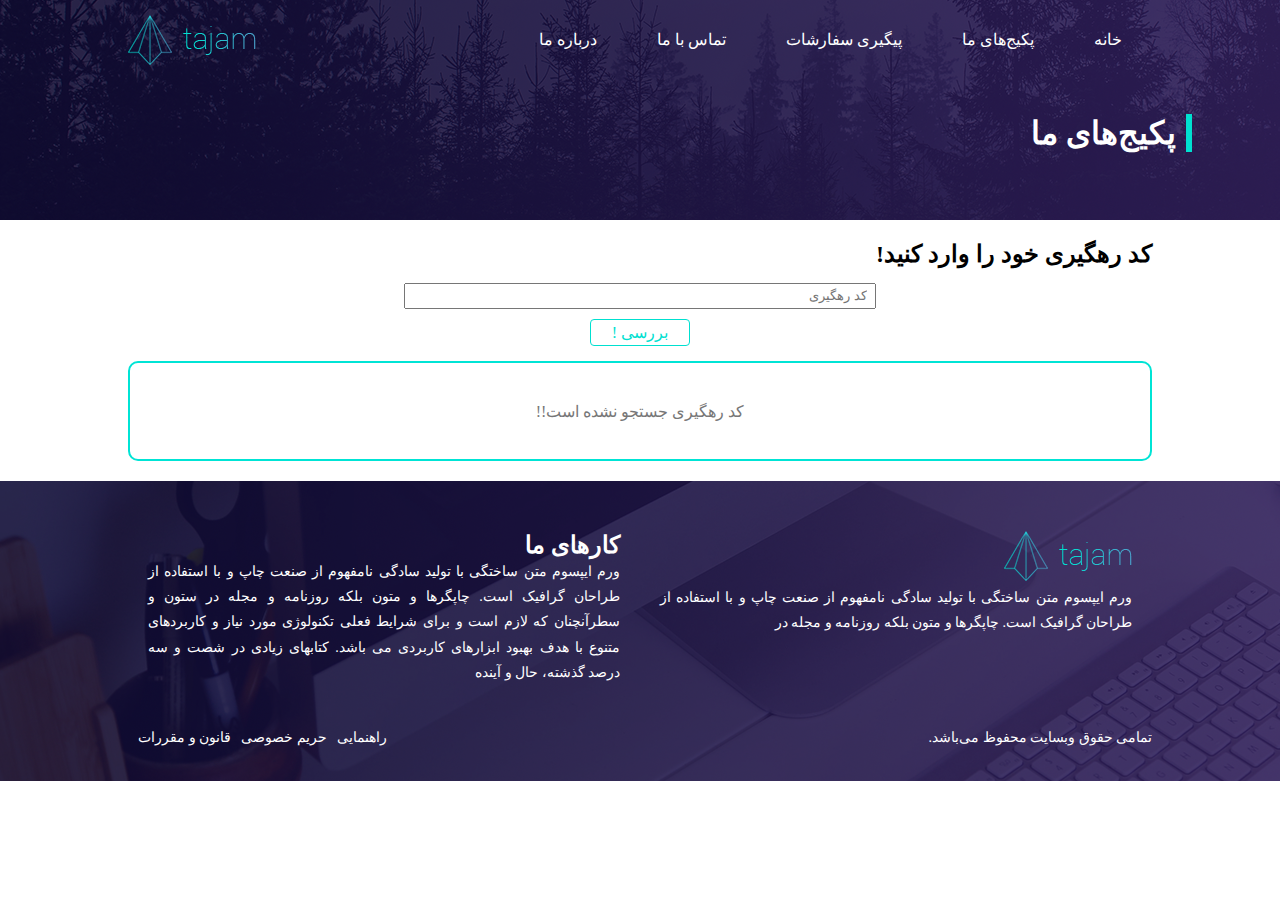
<file: ghaleb2/trackOrders.html>
<!DOCTYPE html>
<!--[if lt IE 7]>      <html class="no-js lt-ie9 lt-ie8 lt-ie7"> <![endif]-->
<!--[if IE 7]>         <html class="no-js lt-ie9 lt-ie8"> <![endif]-->
<!--[if IE 8]>         <html class="no-js lt-ie9"> <![endif]-->
<!--[if gt IE 8]><!-->
<html class="no-js">
  <!--<![endif]-->
  <head>
    <meta charset="utf-8" />
    <meta http-equiv="X-UA-Compatible" content="IE=edge" />
    <title>تجام |پیگیری سفارشات</title>
    <meta name="description" content="" />
    <meta name="viewport" content="width=device-width, initial-scale=1" />
    <link rel="stylesheet" type="text/css" href="assets/css/styles.css" />
    <link
      href="http://www.fontonline.ir/css/BYekan.css"
      rel="stylesheet"
      type="text/css"
    />
    <link rel="icon" href="assets/images/logo1.png" type="image/gif">
  </head>
  <body>
    <!--[if lt IE 7]>
      <p class="browsehappy">
        You are using an <strong>outdated</strong> browser. Please
        <a href="#">upgrade your browser</a> to improve your experience.
      </p>
    <![endif]-->
    <!-- Start header! -->
    <div id="header">
      <div class="wrapper">
        <ul id="navigation">
          <li><a href="index.html">خانه</a></li>
          <li><a href="packages.html">پکیج‌های ما</a></li>
          <li><a href="trackOrders.html">پیگیری سفارشات</a></li>
          <li><a href="contactUs.html">تماس با ما</a></li>
          <li><a href="aboutUs.html">درباره ما</a></li>
        </ul>
        <a href="#" id="topLogo"><img src="assets/images/logo.png" /></a>
        <div class="clear"></div>
        <div class="titleHeader"><h1>پکیج‌های ما</h1></div>
      </div>
    </div>
    <!-- End header! -->
    <main id="trackOrders">
      <div class="wrapper">
          <h2 style="margin-top: 20px;margin-bottom: 15px;">کد رهگیری خود را وارد کنید!</h2>
          <form id="form1">
            <input type="text" placeholder="کد رهگیری " name="name" style="display: block; margin: 0 auto 10px; float: none;"/>
            <input type="submit" value="بررسی !" style="display: block; margin: 0 auto 15px; float: none;"/>
          </form>
          <div style="border:2px solid #00e4d5;display: flex;justify-content: center;align-items: center; height: 100px;border-radius: 10px;margin-bottom: 20px;color:#777">
            <p>کد رهگیری جستجو نشده است!!</p>
          </div>
      </div>
    </main>    
    <!-- Start Footer -->
    <div class="clear"></div>
    <footer id="footer">

      <div class="wrapper">
        <div class="right">
          <img src="./assets/images/logo.png">
          <p>
            ورم ایپسوم متن ساختگی با تولید سادگی نامفهوم از صنعت چاپ و با
            استفاده از طراحان گرافیک است. چاپگرها و متون بلکه روزنامه و مجله در

          </p>
        </div>
        <div class="left">
          <h2>کارهای ما</h2>
          <p>     
            ورم ایپسوم متن ساختگی با تولید سادگی نامفهوم از صنعت چاپ و با
            استفاده از طراحان گرافیک است. چاپگرها و متون بلکه روزنامه و مجله در
            ستون و سطرآنچنان که لازم است و برای شرایط فعلی تکنولوژی مورد نیاز و
            کاربردهای متنوع با هدف بهبود ابزارهای کاربردی می باشد. کتابهای زیادی
            در شصت و سه درصد گذشته، حال و آینده</p>
        </div>
        <div class="clear"></div>
        <p id="copyRight">تمامی حقوق وبسایت محفوظ می‌باشد.</p>
        <p id="footerLink">
          <a href="#">قانون و مقررات</a>
          <a href="#">حریم خصوصی</a>
          <a href="#">راهنمایی</a>
        </p>
      </div>

    </footer>
    <!-- End Footer -->
    <script src="" async defer></script>
  </body>
</html>
</file>
<file: ghaleb2/assets/css/styles.css>
*{
    margin:0;
    padding:0;
    box-sizing: border-box;
}

body{
    font-family:BYekan,'BYekan',tahoma;
    direction: rtl;
}
.clear{
    clear:both;
}

#headerMain{
    background-image: url("../images/bg1.png");
    width: 100%;
    height: 670px;
}
#header{
    background-image: url("../images/bg1.png");
    background-position-y: -400px;
    width: 100%;
    height:220px;
}

.wrapper{
    width: 80%;
    height: auto;
    margin:0 auto;
}

#navigation{
    float:right;
}
#navigation li{
    display: inline;
    list-style: none;
}
#navigation li a{
    color:#fff;
    text-decoration: none;
    padding:30px;
    float: right;
}
#topLogo{
    float:left;
    margin-top:15px;
}

#navigation li a:hover{
    color:#00e4d5;
}

.siteDescripton{
    width: 80%;
    height: auto;
    margin:100px auto;
    text-align: center;
    color: white;
}

.siteDescripton h1{
    padding-bottom: 5px;
    font-size: 36px;
    border-bottom:1px solid #00e0d0;
    display:inline;
}
.siteDescripton h2{
    margin-top: 30px;
    font-size: 20px;
    line-height: 2;
}

.siteDescripton a{
    display: inline-block;
    text-decoration: none;
    border:1px solid #00e0d0;
    border-radius: 3px;
    color:#00e0d0;
    padding: 5px 10px;
    margin-top:20px;
}

.siteDescripton a:hover{
    border:1px solid white;
    background-color: #00e0d0;
    color:white;
}   
#slideNav{
    margin-top:80px;
}
#slideNav span{
    display: inline-block;
    width: 10px;
    height: 10px;
    border-radius: 5px;
    margin:5px;
    background-color: rgba(255, 255, 255, .5);
    border:1px solid white;
    box-sizing: border-box;
}
#slideNav .active{
    background-color:#00e0d0;
}

#slideNav div{    
    width: 100px;
    margin:0 auto;
}

/* ourStory */
#ourStory{
    width: 100%;
    background-color: white;
    padding: 50px 0;
}
#ourStory .right{
    width: 50%;
    float: right;
    padding: 20px;
}
#ourStory .left{
    width: 50%;
    float: left;
    padding: 20px;
}

#ourStory .right h2{
    color: #413d4b;
}
#ourStory .right p{
    columns: #716e78;
    text-align: justify;
    line-height: 1.7;
    font-size: 14px;
}

#ourStory .left img{
    margin:0 auto;
    display: block;
}

#ourStory .right a{
    display: inline-block;
    text-decoration: none;
    border:1px solid #00e0d0;
    border-radius: 3px;
    color:#00e0d0;
    padding: 5px 10px;
    margin-top:20px;
    float:left;
}

#ourStory .right a:hover{
    border:1px solid white;
    background-color: #00e0d0;
    color:white;
} 

/* customer comments */
#customerComments{
    background-image: url("../images/bg2.png");
    width:100%;
    height: 500px;
    padding-top: 60px;
}
#customerComments img:first-of-type{
    display: block;
    margin:0 auto;
}

#customerComments p{
    color: white;
    line-height: 1.6;
    margin-top: 60px;
    margin-bottom: 20px;
    text-align: justify;
    text-align-last: center;
    font-size: 14px;
}

#customerComments p strong{
    font-size:18px;
}
#customerComments p span{
    font-size:16px;
}
#customerComments img:last-of-type{
    display: block;
    margin:0 auto;
}

/* contact */
#contact{
    width: 100%;
    background-color: white;
    padding: 50px 0;
}
#contact .right{
    width: 50%;
    float: right;
    padding: 20px;
}
#contact .left{
    width: 50%;
    float: left;
    padding: 20px;

}

#contact .left h2,#contact .right h2{
    color: #413d4b;
    margin-bottom: 20px;
}
#contact .left img{
    display: block;
    margin:0 auto;
}

#contact .right input,#contact .right textarea{
    font-family:BYekan,'BYekan',tahoma;
    display: block;
    width: 90%;
    margin:20px 0;
    font-size: 14px;
    outline: none;
    padding:0 10px;
    border:1px solid #e5e5e5;
}
#contact .right input{
    height: 35px;
}

#contact .right textarea{
    height: 180px;
    resize: none;
}
#sendCmdMsg{
    border:1px solid #00e0d0;
    padding:15px;
    width: 100px!important;
    color: #00e0d0;
    font-size: 16px !important;
    border-radius: 4px;
    background-color:inherit;
}

#sendCmdMsg:hover{
    background-color: #00e0d0;
    color:white;
}

/* Footer */
#footer{
    background-image: url("../images/bg3.png");
    width: 100%;
    height: 300px;
}
#footer .right{
    width: 50%;
    float: right;
    padding: 20px;
}
#footer .left{
    width: 50%;
    float: left;
    padding: 20px;

}
#footer .right,#footer .left{
    margin-top: 30px;
}
#footer p{
    color:white;
    font-size:14px;
    line-height: 1.8;
    text-align: justify;
}
#footer h2{
    color: white;
}
#copyRight{
    float: right;
    margin-top: 20px;
}
#footerLink{
    float: left;
}
#footerLink a{
    margin-top:20px;
    color: white;
    text-decoration: none;
    margin-left: 10px;
    float: left;
}
/* about us */
.titleHeader{
    color: white;
    border-right:6px solid #00e0d0;
    padding-right: 10px;
    margin-top:25px;
    position: relative;
    right: -40px;
    top:10px;
}

#aboutUs .right{
    width: 50%;
    float: right;
    padding: 20px;
}
#aboutUs .left{
    width: 50%;
    float: left;
    padding: 20px;
    overflow: hidden;
}
#aboutUs .right h2 {
    color: #413d4b;
    margin-bottom: 15px;
    margin-top: 10px;
}
#aboutUs .right h2:first-of-type{
    text-align: center;
}
#aboutUs p{
    text-align: justify;
    line-height: 2;
    font-size: 14px;
}
.firozei{
    color: #00e0d0;
}

#aboutUs .left img{
    max-width: 500px;
}
/*contact us*/
/* about us */
#contactUs .right{
    width: 50%;
    float: right;
    padding: 20px;
}
#contactUs .left{
    width: 50%;
    float: left;
    padding: 20px;
    overflow: hidden;
}
#contactUs .right h2 {
    color: #413d4b;
    margin-bottom: 15px;
    margin-top: 10px;
}
#contactUs .right p {
    margin-bottom: 20px;
}

#form1 input ,textarea{
    font-family:BYekan,'BYekan',tahoma;
}
#form1 input:first-child{
    outline: none;
    padding:3px 7px;
    float: right;
    width: 46%;
    margin-left: 9px;
}
#form1 input:nth-child(2){
    outline: none;
    padding:3px 7px;
    float: right;
    width: 47%;
}
#form1 input:nth-child(3){
    margin-top: 10px;
    outline: none;
    padding:3px 7px;
    float: right;
    width: 95%;
}
#form1 textarea{
    margin-top: 10px;
    outline: none;
    padding:3px 7px;
    float: right;
    width: 95%;
    resize: none;
    height: 100px;
}
#form1 input[type=submit]{
    outline: none;
    margin-top: 20px;
    border:1px solid #00e0d0;
    padding:3px 5px;
    width: 100px!important;
    color: #00e0d0;
    font-size: 16px !important;
    border-radius: 4px;
    background-color:inherit;
}

#form1 input[type=submit]:hover{
    background-color: #00e0d0;
    color:white;
}

#contactUs .left h2 {
    color: #413d4b;
    margin-bottom: 15px;
    margin-top: 10px;
}
#contactUs .supportTel,#contactUs .supportEmail,#contactUs .address {
    margin-top: 8px;
}
#contactUs .supportTel div:last-of-type,#contactUs .supportEmail div:last-of-type,#contactUs .address div:last-of-type{
    float: left;
    width: 90%;
}

#contactUs .left .icon{
    float: right;
    width:10%;
    font-size: 24px;
    color: #00e0d0;
}

#contactUs hr{
    margin-top: 7px;
    width: 90%;
    border:1px solid #eee;
}
#contactUs h3{
    color: #413d4b;
    margin-bottom: 3px;
}
/*packages*/
#packages .wrapper>h2:first-child{
    width:600px;
    padding-bottom: 10px;
    text-align: center;
    color: #413d4b;
    display: block;
    margin:40px auto 30px;
    border-bottom: 2px solid #00e0d0;
    font-size: 30px;
}
#packages section>h2:first-child{
    color: #413d4b;
    margin-bottom: 20px;   
}

#packages .suggetedHotel{
    position: relative;
    float: right;
    width:30%;
    overflow: hidden;
    border:2px solid rgba(70, 7, 111,.1);
    margin-bottom: 40px;
    margin-left:25px;
    border-radius: 3px;
}
#packages .suggetedHotel:hover{
    transition: 1s;
    top:-3px;
    right:-2px;
    opacity: .9;
}
#packages .suggetedHotel img{
    height: 250px;
}
#packages .suggetedHotel h3{
    padding-right: 5px;
    color: #413d4b;
    float:right;
    margin-top: 6px;
    margin-top: 5px;
}

#packages .suggetedHotel>span:first-of-type{
    padding-left: 5px;
    float:left;
    color:rgb(255, 217, 0);
    display:inline-block;
    margin-top: 10px;
}
#packages .suggetedHotel p{
    font-size:14px;
    padding-right: 8px;
    margin-bottom: 5px;
}
#packages .suggetedHotel a{
    background-color: rgba(70, 7, 111,.7);
    color: white;
    text-decoration: none;
    display: block;
    width:100%;
    text-align: center;
    font-size: 18px;
    border-bottom-left-radius: 3px;
    border-bottom-right-radius: 3px;
    padding:10px 0;
}
#packages .suggetedHotel a:hover{
    transition: 1s;
    opacity: .8;
}
#packages .suggetedHotel p span{
    display: inline-block;
    color:white;
    background-color:#00e0d0;
    border-radius: 3px;
    padding: 0 8px;
    margin:0 5px;
}



#lateTours .lateTour{
    position: relative;
    float: right;
    width:46%;
    overflow: hidden;
    border:2px solid rgba(70, 7, 111,.1);
    margin-bottom: 40px;
    margin-left:25px;
    border-radius: 3px;
}
#lateTours .lateTour:hover{
    transition: 1s;
    top:-3px;
    right:-2px;
    opacity: .9;
}
#lateTours img{
    width: 100%;
    display: block;
}
#lateTours .tourImage{
    width: 50%;
    float: right;
}
#lateTours .lateTourCaption{
    position: absolute;
    top:10px;
    right: 10px;
    width: 60px;
    background-color: rgba(255, 255, 255, .8);
    color: #413d4b;
    text-align: center;
    border-radius: 3px;
}
#lateTours .tourDescription{
    float: right;
    width: 50%;
    Color:#413d4b;
    padding: 10px ;
}
#lateTours .tourDescription span{
    position: relative;
    right: 4px;
}
#lateTours .tourDescription h2{
    padding-bottom: 10px;
}
#lateTours .tourDescription p:nth-of-type(3){
    text-align: center;
}
</file>
<file: ghaleb1/assets/styles.css>
/* Fonts  */
@font-face{
	font-family: BYekan;
	src:url(fonts/BYekan-webfont.eot) format('eot'),
	url(fonts/BYekan-webfont.woff) format('woff'),
	url(fonts/BYekan-webfont.ttf) format('truetype');
}

@font-face{
	font-family: FontAwesome;
	src:url(fonts/fontawesome-webfont.eot) format('eot'),
	url(fonts/fontawesome-webfont.woff) format('woff'),
	url(fonts/fontawesome-webfont.ttf) format('truetype');
}

/*General Style*/
body{
	background: #f2f2f2 url(BackGround.png) fixed;
	font-family: sans-serif;
}

a{
	text-decoration: none;
	color: deeppink;
}
a:hover{
	color:red;
	border-color: red;
}

h1,h2,h3,h4,h5{
	font-family: georgia;
}
img{
	border:0;
	max-width:100%;
	
}
p{
	text-align: justify;
}
.clear{
	clear: both;
}
/* Main Container*/
#main{
	
	background-color: white;
	max-width: 960px;
	margin: 0 auto;
	border:1px solid #eeeeee;
	border-radius: 3px;
	padding: 10px;
	box-shadow: -2px -2px 3px #eeeeee;
}
/* header */
#header{
	position: relative;
}
#header hgroup{
	position: absolute;
	top: 0;
	left:0;
}
#header hgroup h1,#header hgroup h2{
	margin: 0;
}
#header hgroup h1{
	font-size: 28px;
	color: deeppink;
}
#header hgroup h2{
	font-size: 20px;
	color: #030303;
}

#header nav{
	float: right;
	font-family:BYekan;
	direction: rtl;

}
#header nav ul{
	margin: 0px;
	padding: 0px;
}
#header nav ul li{
	display: inline-block;
	list-style: none;
	text-align: center;
	margin-left:10px;
}
#header nav ul li a{
	background-color:white;
	border: 1px solid deeppink;
	padding: 2px 10px;
	border-radius: 3px;
}
#header nav ul li a:hover{
	color: white;
	background-color:deeppink;
	border: 1px solid white;
}
#header nav ul li a.current{
	color: white;
	background-color:deeppink;
	border: 1px solid white;	
}
/* row 2 and slider */
.row2{
	margin-top: 80px;
}
.row2 #slider img{
	border-radius: 3px;
}
.row2 #slider img:hover{
	opacity: .7;
}
/*Sidebar*/
.row2 #left_column{
	float:left ;
	width: 30%;
	box-sizing: border-box;
	position: relative;
}
     
#left_column ul li a{
	color: dimgray;
}
#left_column ul li a:hover{
	color: deeppink;
}
#left_column h2{
	margin-left: 1.5em;
}
#left_column h2:before{
	font-family: FontAwesome;
	content: "\f138";
	position: absolute;
	left : .25em;
	color: deeppink;
}
#left_column nav ul li{
	list-style-type: none;
}

#left_column nav ul li:before {
	font-family: FontAwesome;
	content: "\f105";
	position: absolute;
	left : 1em;
	color: deeppink;
}

#left_column .last address{
	margin-left: 1em;
}
/* content*/
.row2 #content{
	float: right;
	width: 68%;
	box-sizing: border-box;
}  

.row2 #content article{
	border-bottom:1px solid #dddddd; 
	padding-bottom:10px;
}
.row2 #content article:last-child{
	border-bottom:none; 
}

.row2 #content article{
	position: relative;
}

.row2 #content article time{
	position: absolute;
	right: 0;
	top: 4px;
	font-size: 10px;
	background-color: #dddddd;
	border-radius: 3px;
	padding: 3px 5px;
}

.row2 #content article footer{
	text-align: right;
}

.row2 #content article footer a{
	color: deeppink;
	font-size: 12px;
	padding: 4px 10px;
	margin-right: 10px;
	border:1px solid deeppink;
	border-radius: 3px 10px 10px 3px;
	transition: background-color 1s;
	transition: color 1s;
}

.row2 #content article footer a:hover{
	background-color: deeppink;
	border:1px solid white;
	color: white;
}

/* Footer */
.row3{
	text-align: center;
	margin-top: 20px;
	border-top: 1px solid #eee;
	padding: 5px;
}

.row3 footer#footer{
	margin: 0px;
    padding:0px;
}


.row3 .goUp{
	font-size: 40px;
	padding: 0 3px;
	border:2px solid deeppink;
	border-radius: 20px;
	position: fixed;
	right: 30px;
	bottom: 30px;
	opacity: .8;
}

.row3 .goUp:hover{
	border-color: red;
}


/*table*/
/*search in google ---> CSS Table style generator*/
table,td,th{
	border:1px solid deeppink;
	border-collapse: collapse;
	
}
table{
	margin:0px auto 20px;
	min-width: 80%;
	text-align: center;
}
tr:nth-child(odd){
background-color: rgb(255, 20, 147,.7);
}
</file>
